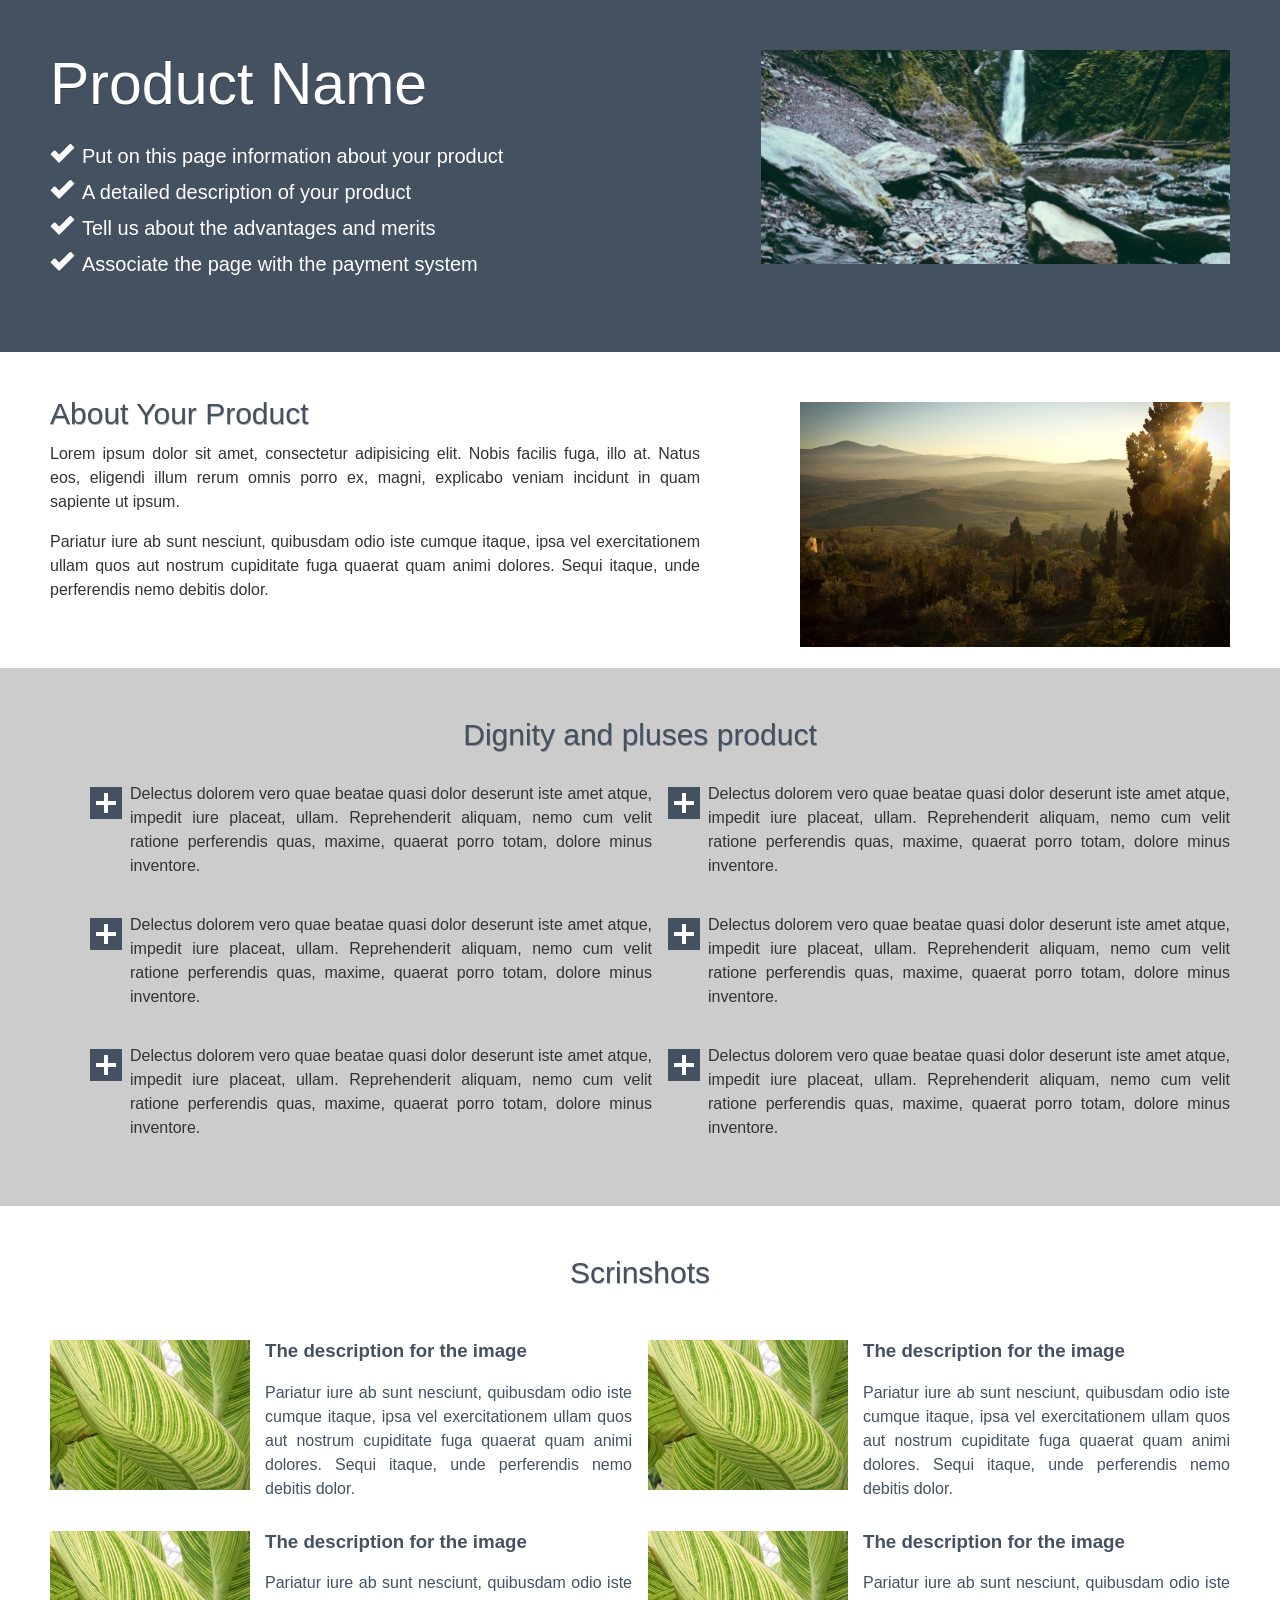
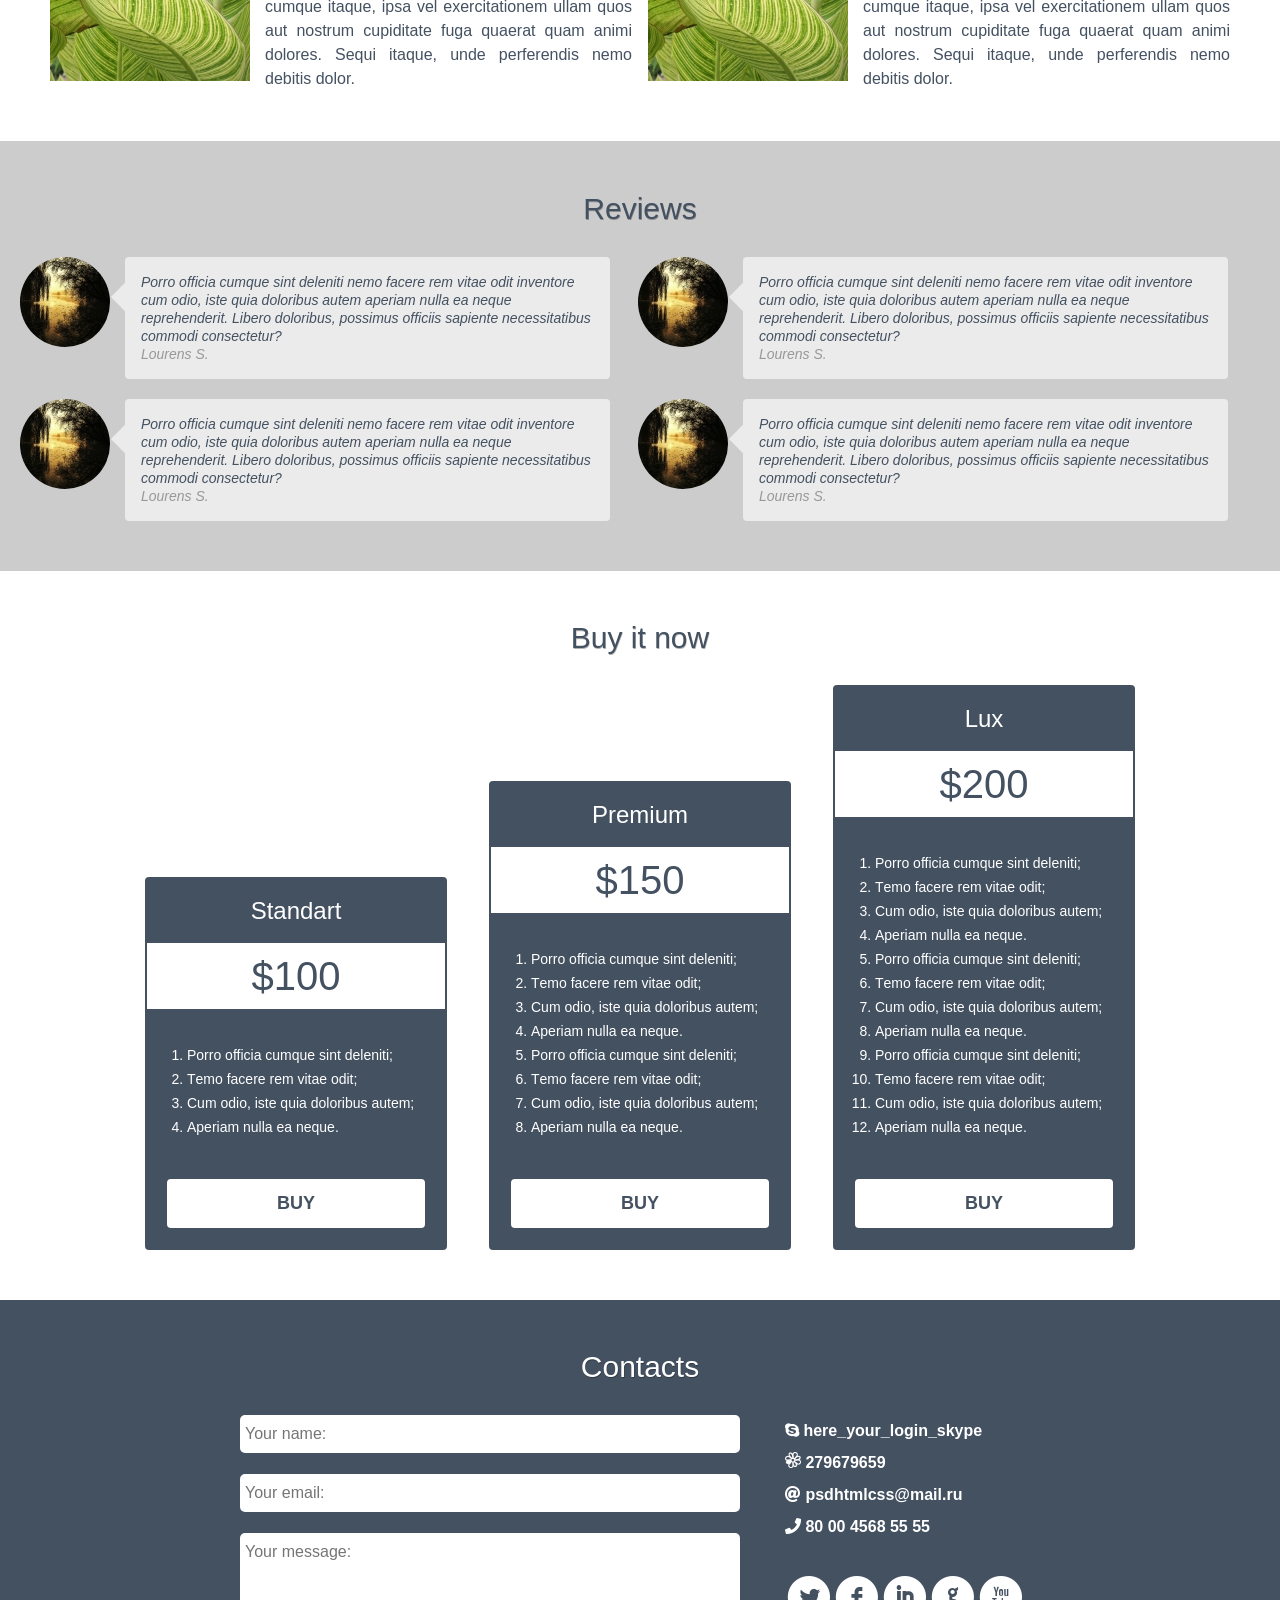
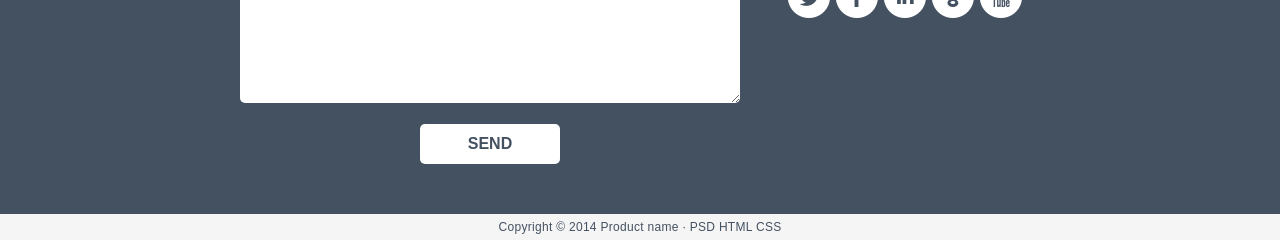
<file: lesson1/index.html>
<!DOCTYPE html>
<html lang="en">
<head>
    <meta charset="UTF-8">
    <meta name="viewport" content="width=device-width, initial-scale=1.0">
    <meta http-equiv="X-UA-Compatible" content="ie=edge">
    <link rel="stylesheet" href="https://use.fontawesome.com/releases/v5.3.1/css/all.css" 
    integrity="sha384-mzrmE5qonljUremFsqc01SB46JvROS7bZs3IO2EmfFsd15uHvIt+Y8vEf7N7fWAU" crossorigin="anonymous">
    <link rel="stylesheet" href="styles/style.css">
    <title>Document</title>
</head>
<body>
    <div class="container">
        <header>
            <img class="headerImg" src="images/nature.jpg" alt="nature">
            <h1 class="productName">Product Name</h1>
            <ul class="checkList">
                <li>Put on this page information about your product</li>
                <li>A detailed description of your product</li>
                <li>Tell us about the advantages and merits</li>
                <li>Associate the page with the payment system</li>
            </ul>
        </header>
        <main>
            <section class="about">
                <img class="aboutImg" src="images/nature2.jpg" alt="nature2">
                <h2 class="aboutHeader">About Your Product</h2>
                <p>
                    Lorem ipsum dolor sit amet, consectetur adipisicing elit. Nobis facilis fuga, 
                    illo at. Natus eos, eligendi illum rerum omnis porro ex, magni, explicabo veniam 
                    incidunt in quam sapiente ut ipsum.
                </p>
                <p>
                    Pariatur iure ab sunt nesciunt, quibusdam odio iste cumque itaque, ipsa vel 
                    exercitationem ullam quos aut nostrum cupiditate fuga quaerat quam animi dolores. 
                    Sequi itaque, unde perferendis nemo debitis dolor.
                <p>
            </section>
            <section class="pluses">
                <h2 class="plusesHeader">Dignity and pluses product</h2>
                <ul class="plusesList">
                    <li>
                        Delectus dolorem vero quae beatae quasi dolor deserunt iste amet atque, 
                        impedit iure placeat, ullam. Reprehenderit aliquam, nemo cum velit ratione 
                        perferendis quas, maxime, quaerat porro totam, dolore minus inventore.
                    </li>
                    <li>
                        Delectus dolorem vero quae beatae quasi dolor deserunt iste amet atque, 
                        impedit iure placeat, ullam. Reprehenderit aliquam, nemo cum velit ratione 
                        perferendis quas, maxime, quaerat porro totam, dolore minus inventore.
                    </li>
                    <li>
                        Delectus dolorem vero quae beatae quasi dolor deserunt iste amet atque, 
                        impedit iure placeat, ullam. Reprehenderit aliquam, nemo cum velit ratione 
                        perferendis quas, maxime, quaerat porro totam, dolore minus inventore.
                    </li>
                    <li>
                        Delectus dolorem vero quae beatae quasi dolor deserunt iste amet atque, 
                        impedit iure placeat, ullam. Reprehenderit aliquam, nemo cum velit ratione 
                        perferendis quas, maxime, quaerat porro totam, dolore minus inventore.
                    </li>
                    <li>
                        Delectus dolorem vero quae beatae quasi dolor deserunt iste amet atque, 
                        impedit iure placeat, ullam. Reprehenderit aliquam, nemo cum velit ratione 
                        perferendis quas, maxime, quaerat porro totam, dolore minus inventore.
                    </li>
                    <li>
                        Delectus dolorem vero quae beatae quasi dolor deserunt iste amet atque, 
                        impedit iure placeat, ullam. Reprehenderit aliquam, nemo cum velit ratione 
                        perferendis quas, maxime, quaerat porro totam, dolore minus inventore.
                    </li>
                </ul>
            </section>
            <section class="scrinshots">
                <h2 class="scrinshotsHeader">Scrinshots</h2>
                <article class="scrinshotUnit">
                    <img class="scrinshotImg" src="images/screenshot.jpg" alt="leaf">
                    <h3 class="scrinshotHeader">The description for the image</h3>
                    <div class="scrinshotText">
                        Pariatur iure ab sunt nesciunt, quibusdam odio iste 
                        cumque itaque, ipsa vel exercitationem ullam quos aut nostrum cupiditate 
                        fuga quaerat quam animi dolores. Sequi itaque, unde perferendis nemo debitis 
                        dolor.
                    </div>
                </article>
                <article class="scrinshotUnit">
                    <img class="scrinshotImg" src="images/screenshot.jpg" alt="leaf">
                    <h3 class="scrinshotHeader">The description for the image</h3>
                    <div class="scrinshotText">
                        Pariatur iure ab sunt nesciunt, quibusdam odio iste 
                        cumque itaque, ipsa vel exercitationem ullam quos aut nostrum cupiditate 
                        fuga quaerat quam animi dolores. Sequi itaque, unde perferendis nemo debitis 
                        dolor.
                    </div>
                </article>
                <article class="scrinshotUnit">
                    <img class="scrinshotImg" src="images/screenshot.jpg" alt="leaf">
                    <h3 class="scrinshotHeader">The description for the image</h3>
                    <div class="scrinshotText">
                        Pariatur iure ab sunt nesciunt, quibusdam odio iste 
                        cumque itaque, ipsa vel exercitationem ullam quos aut nostrum cupiditate 
                        fuga quaerat quam animi dolores. Sequi itaque, unde perferendis nemo debitis 
                        dolor.
                    </div>
                </article>
                <article class="scrinshotUnit">
                    <img class="scrinshotImg" src="images/screenshot.jpg" alt="leaf">
                    <h3 class="scrinshotHeader">The description for the image</h3>
                    <div class="scrinshotText">
                        Pariatur iure ab sunt nesciunt, quibusdam odio iste 
                        cumque itaque, ipsa vel exercitationem ullam quos aut nostrum cupiditate 
                        fuga quaerat quam animi dolores. Sequi itaque, unde perferendis nemo debitis 
                        dolor.
                    </div>
                </article>
            </section>
            <section class="reviews">
                <h2 class="reviewsHeader">Reviews</h2>
                <div class="reviewUnit">
                    <img class="roundImg" src="images/reviewimage.jpg" alt="sunrise">
                    <div class="reviewBubble">
                        <div class="reviewText">
                            Porro officia cumque sint deleniti nemo facere rem vitae odit 
                            inventore cum odio, iste quia doloribus autem aperiam nulla ea 
                            neque reprehenderit. Libero doloribus, possimus officiis sapiente 
                            necessitatibus commodi consectetur?
                            <div class="reviewAuthor">
                                Lourens S.
                            </div>
                        </div>
                    </div>
                </div>
                <div class="reviewUnit">
                    <img class="roundImg" src="images/reviewimage.jpg" alt="sunrise">
                    <div class="reviewBubble">
                        <div class="reviewText">
                            Porro officia cumque sint deleniti nemo facere rem vitae odit 
                            inventore cum odio, iste quia doloribus autem aperiam nulla ea 
                            neque reprehenderit. Libero doloribus, possimus officiis sapiente 
                            necessitatibus commodi consectetur?
                            <div class="reviewAuthor">
                                Lourens S.
                            </div>
                        </div>
                    </div>
                </div>
                <div class="reviewUnit">
                    <img class="roundImg" src="images/reviewimage.jpg" alt="sunrise">
                    <div class="reviewBubble">
                        <div class="reviewText">
                            Porro officia cumque sint deleniti nemo facere rem vitae odit 
                            inventore cum odio, iste quia doloribus autem aperiam nulla ea 
                            neque reprehenderit. Libero doloribus, possimus officiis sapiente 
                            necessitatibus commodi consectetur?
                            <div class="reviewAuthor">
                                Lourens S.
                            </div>
                        </div>
                    </div>
                </div>
                <div class="reviewUnit">
                    <img class="roundImg" src="images/reviewimage.jpg" alt="sunrise">
                    <div class="reviewBubble">
                        <div class="reviewText">
                            Porro officia cumque sint deleniti nemo facere rem vitae odit 
                            inventore cum odio, iste quia doloribus autem aperiam nulla ea 
                            neque reprehenderit. Libero doloribus, possimus officiis sapiente 
                            necessitatibus commodi consectetur?
                            <div class="reviewAuthor">
                                Lourens S.
                            </div>
                        </div>
                    </div>
                </div>
            </section>
            <section class="buy">
                <h2 class="buyHeader">Buy it now</h2>
                <div class="buyFlex">
                    <div class="buyTable">
                        <div class="buyTableHeader">
                            Standart
                        </div>
                        <div class="buyTablePrice">
                            &dollar;100
                        </div>
                        <ol class="buyList">
                            <li>Porro officia cumque sint deleniti;</li>
                            <li>Тemo facere rem vitae odit;</li>
                            <li>Cum odio, iste quia doloribus autem;</li>
                            <li>Aperiam nulla ea neque.</li>
                        </ol>
                        <a href="#" class="buyButton">Buy</a>
                    </div>
                    <div class="buyTable">
                        <div class="buyTableHeader">
                            Premium
                        </div>
                        <div class="buyTablePrice">
                            &dollar;150
                        </div>
                        <ol class="buyList">
                            <li>Porro officia cumque sint deleniti;</li>
                            <li>Тemo facere rem vitae odit;</li>
                            <li>Cum odio, iste quia doloribus autem;</li>
                            <li>Aperiam nulla ea neque.</li>
                            <li>Porro officia cumque sint deleniti;</li>
                            <li>Тemo facere rem vitae odit;</li>
                            <li>Cum odio, iste quia doloribus autem;</li>
                            <li>Aperiam nulla ea neque.</li>
                        </ol>
                        <a href="#" class="buyButton">Buy</a>
                    </div>
                    <div class="buyTable">
                        <div class="buyTableHeader">
                            Lux
                        </div>
                        <div class="buyTablePrice">
                            &dollar;200
                        </div>
                        <ol class="buyList">
                            <li>Porro officia cumque sint deleniti;</li>
                            <li>Тemo facere rem vitae odit;</li>
                            <li>Cum odio, iste quia doloribus autem;</li>
                            <li>Aperiam nulla ea neque.</li>
                            <li>Porro officia cumque sint deleniti;</li>
                            <li>Тemo facere rem vitae odit;</li>
                            <li>Cum odio, iste quia doloribus autem;</li>
                            <li>Aperiam nulla ea neque.</li>
                            <li>Porro officia cumque sint deleniti;</li>
                            <li>Тemo facere rem vitae odit;</li>
                            <li>Cum odio, iste quia doloribus autem;</li>
                            <li>Aperiam nulla ea neque.</li>
                        </ol>
                        <a href="#" class="buyButton">Buy</a>
                    </div>
                </div>
            </section>
        </main>
        <footer>
            <h2 class="footerHeader">Contacts</h2>
            <div class="formColumn">
                <form action="index.html" method="post">
                    <input type="text" name="name" placeholder="Your name:">
                    <input type="text" name="email" placeholder="Your email:">
                    <textarea name="message" placeholder="Your message:"></textarea>
                    <input type="submit" value="send">
                </form>
            </div>
            <div class="socialColumn">
                <i class="fab fa-skype"></i>&nbsp;here_your_login_skype<br>
                <img class="icqicon" src="images/icq_icon.png" width=16 height=16 alt="icq">&nbsp;279679659<br>
                <i class="fas fa-at"></i>&nbsp;psdhtmlcss@mail.ru<br>
                <i class="fas fa-phone"></i>&nbsp;80 00 4568 55 55<br>
                <div class="socialIcons">
                    lfigx
                </div>
            </div>
        </footer>
        <div class="copyright">
            Copyright &copy; 2014 Product name &middot; PSD HTML CSS
        </div>
    </div>
</body>
</html>
</file>
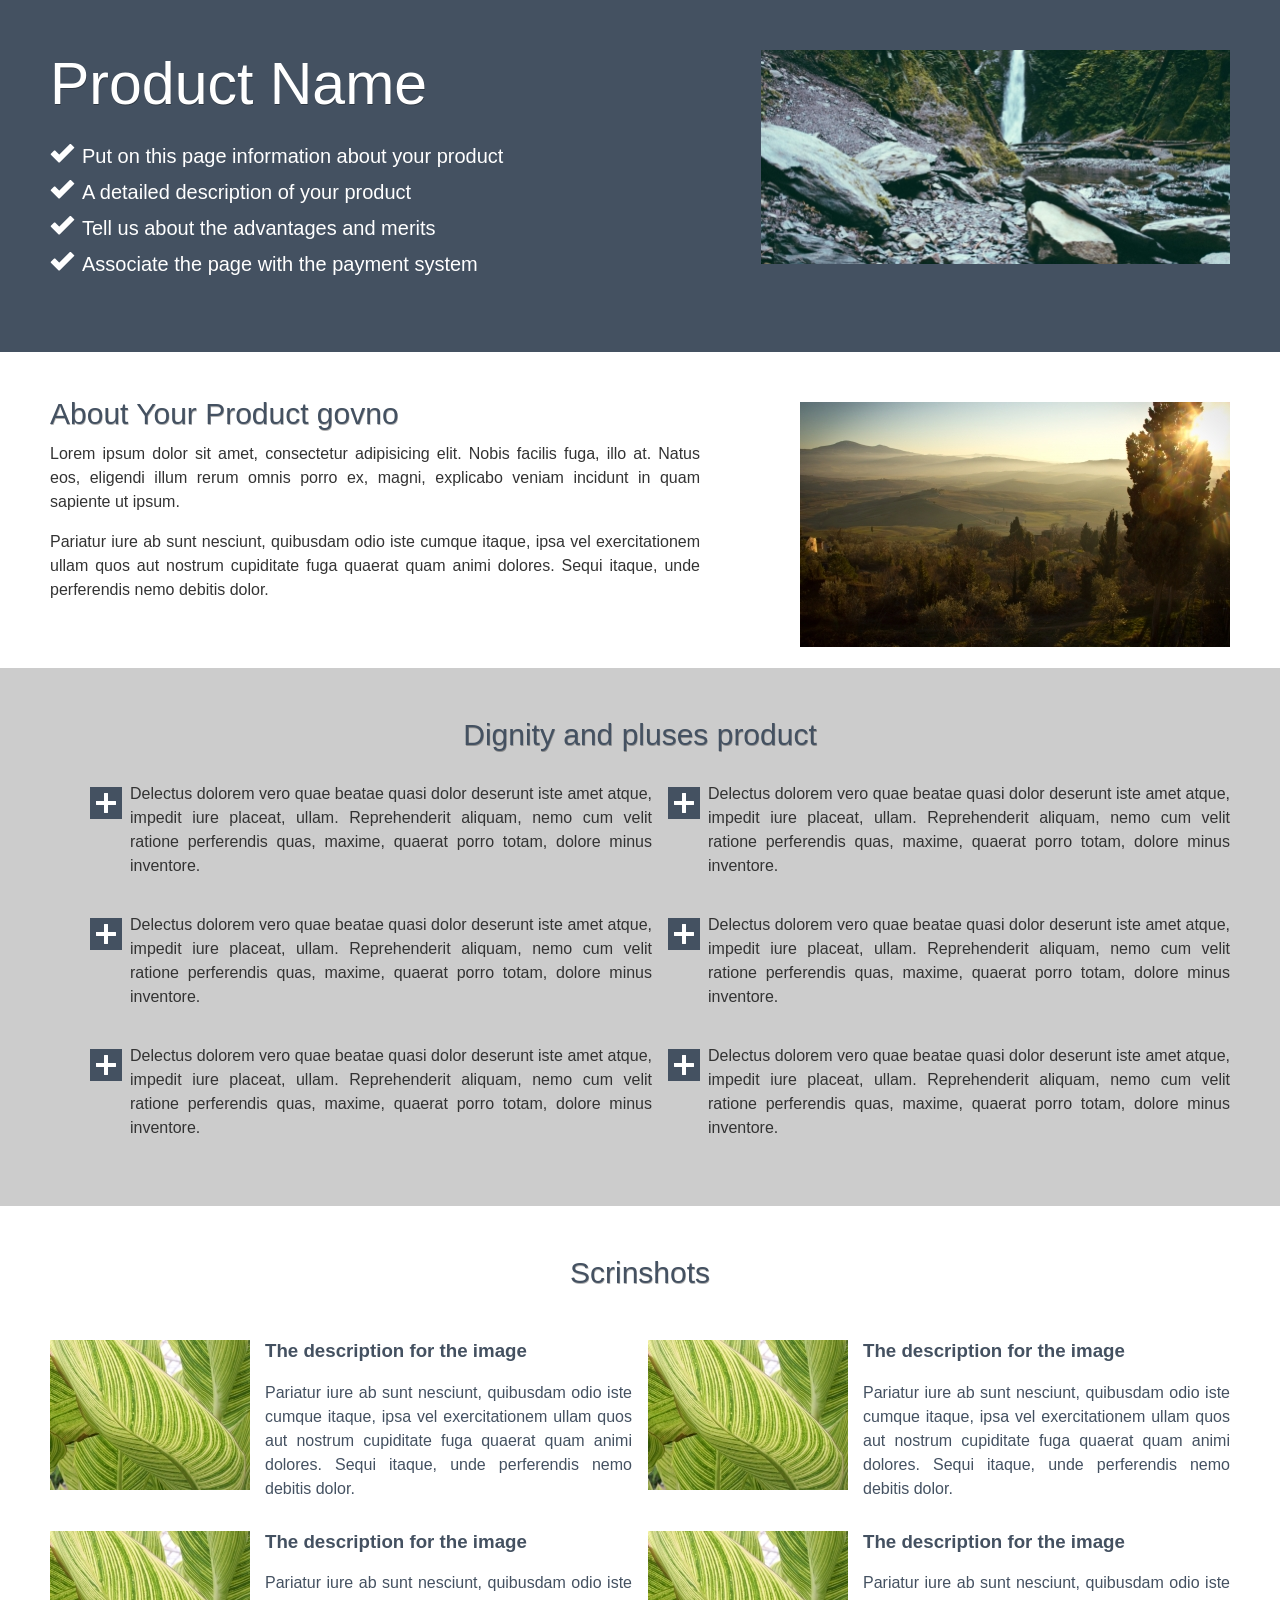
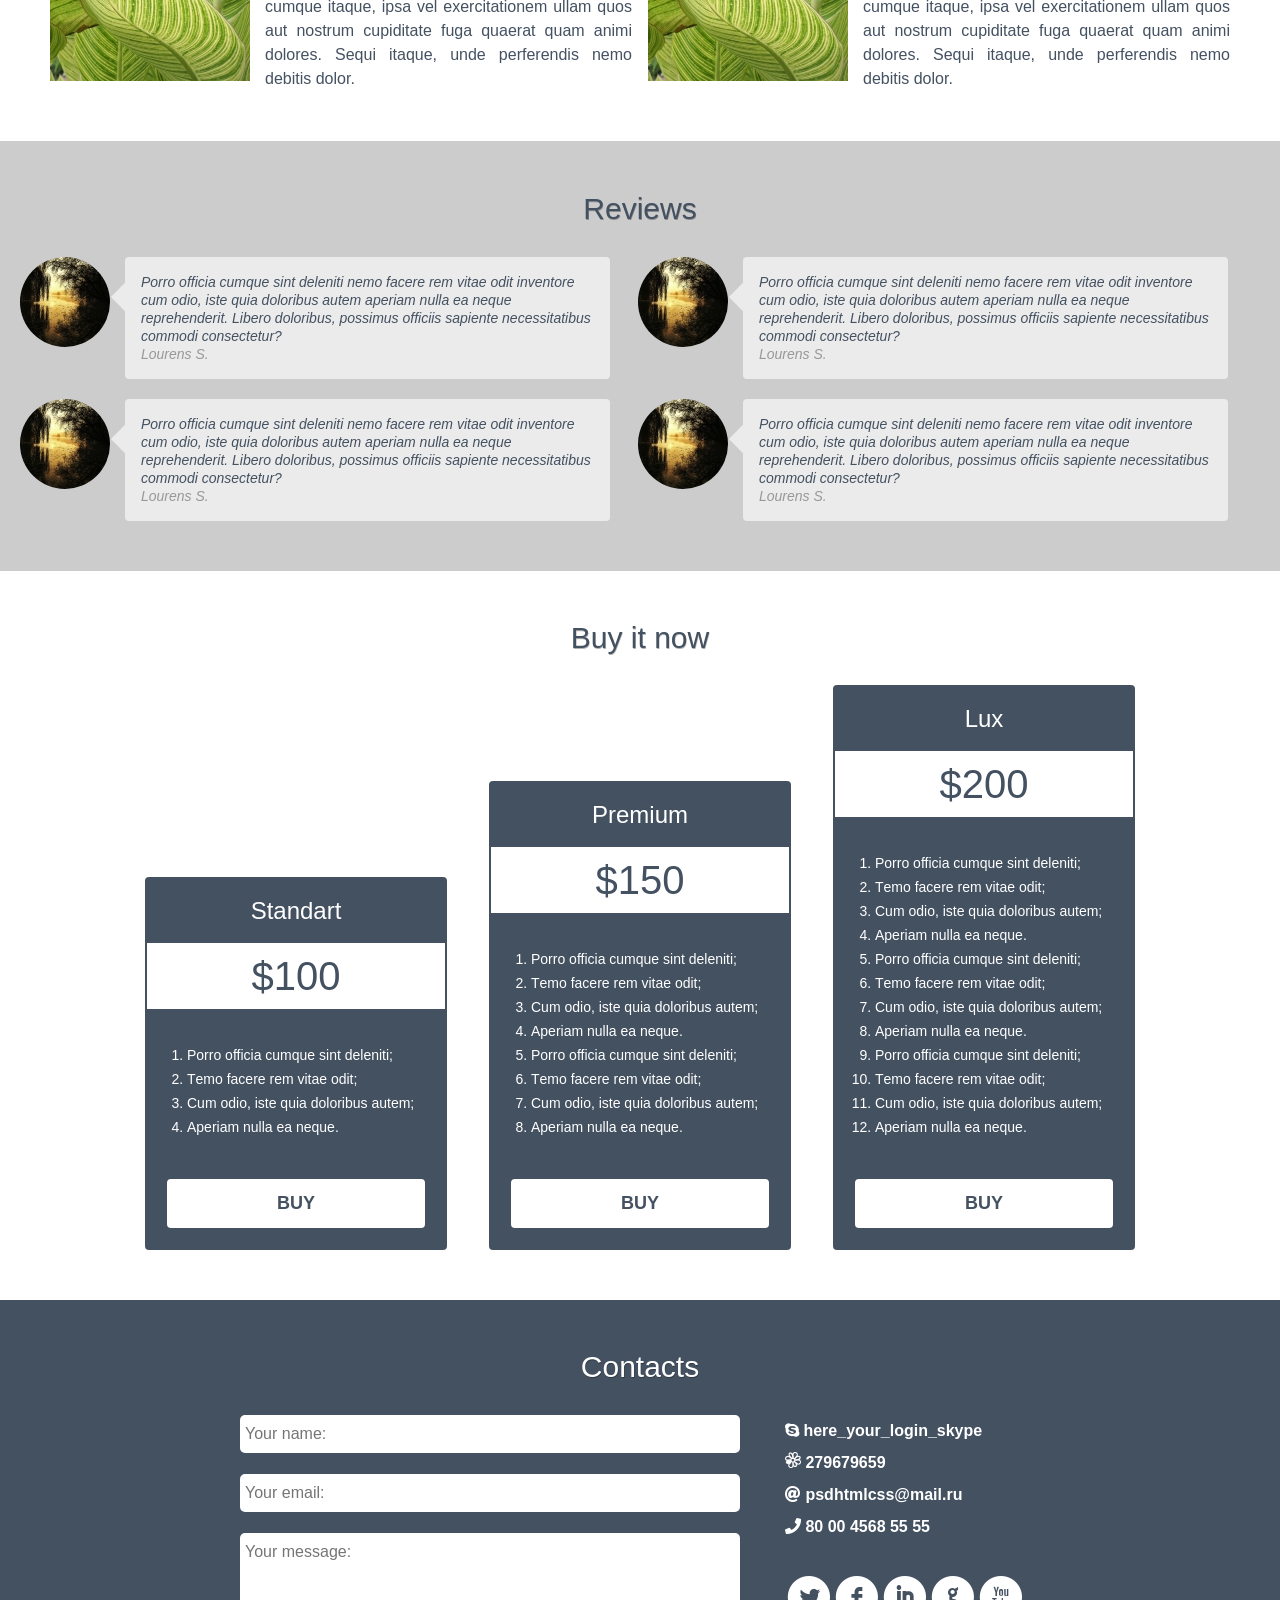
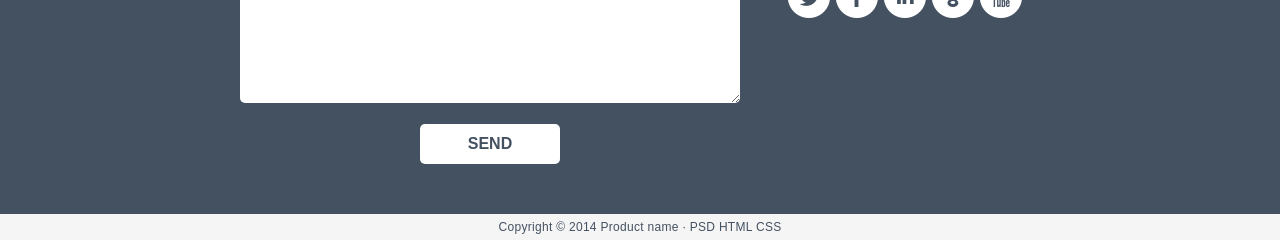
<file: lesson1/index1.html>
<!DOCTYPE html>
<html lang="en">
<head>
    <meta charset="UTF-8">
    <meta name="viewport" content="width=device-width, initial-scale=1.0">
    <meta http-equiv="X-UA-Compatible" content="ie=edge">
    <link rel="stylesheet" href="https://use.fontawesome.com/releases/v5.3.1/css/all.css" 
    integrity="sha384-mzrmE5qonljUremFsqc01SB46JvROS7bZs3IO2EmfFsd15uHvIt+Y8vEf7N7fWAU" crossorigin="anonymous">
    <link rel="stylesheet" href="styles/style.css">
    <title>Document</title>
</head>
<body>
    <div class="container">
        <header>
            <img class="headerImg" src="images/nature.jpg" alt="nature">
            <h1 class="productName">Product Name</h1>
            <ul class="checkList">
                <li>Put on this page information about your product</li>
                <li>A detailed description of your product</li>
                <li>Tell us about the advantages and merits</li>
                <li>Associate the page with the payment system</li>
            </ul>
        </header>
        <main>
            <section class="about">
                <img class="aboutImg" src="images/nature2.jpg" alt="nature2">
                <h2 class="aboutHeader">About Your Product govno</h2>
                <p>
                    Lorem ipsum dolor sit amet, consectetur adipisicing elit. Nobis facilis fuga, 
                    illo at. Natus eos, eligendi illum rerum omnis porro ex, magni, explicabo veniam 
                    incidunt in quam sapiente ut ipsum.
                </p>
                <p>
                    Pariatur iure ab sunt nesciunt, quibusdam odio iste cumque itaque, ipsa vel 
                    exercitationem ullam quos aut nostrum cupiditate fuga quaerat quam animi dolores. 
                    Sequi itaque, unde perferendis nemo debitis dolor.
                <p>
            </section>
            <section class="pluses">
                <h2 class="plusesHeader">Dignity and pluses product</h2>
                <ul class="plusesList">
                    <li>
                        Delectus dolorem vero quae beatae quasi dolor deserunt iste amet atque, 
                        impedit iure placeat, ullam. Reprehenderit aliquam, nemo cum velit ratione 
                        perferendis quas, maxime, quaerat porro totam, dolore minus inventore.
                    </li>
                    <li>
                        Delectus dolorem vero quae beatae quasi dolor deserunt iste amet atque, 
                        impedit iure placeat, ullam. Reprehenderit aliquam, nemo cum velit ratione 
                        perferendis quas, maxime, quaerat porro totam, dolore minus inventore.
                    </li>
                    <li>
                        Delectus dolorem vero quae beatae quasi dolor deserunt iste amet atque, 
                        impedit iure placeat, ullam. Reprehenderit aliquam, nemo cum velit ratione 
                        perferendis quas, maxime, quaerat porro totam, dolore minus inventore.
                    </li>
                    <li>
                        Delectus dolorem vero quae beatae quasi dolor deserunt iste amet atque, 
                        impedit iure placeat, ullam. Reprehenderit aliquam, nemo cum velit ratione 
                        perferendis quas, maxime, quaerat porro totam, dolore minus inventore.
                    </li>
                    <li>
                        Delectus dolorem vero quae beatae quasi dolor deserunt iste amet atque, 
                        impedit iure placeat, ullam. Reprehenderit aliquam, nemo cum velit ratione 
                        perferendis quas, maxime, quaerat porro totam, dolore minus inventore.
                    </li>
                    <li>
                        Delectus dolorem vero quae beatae quasi dolor deserunt iste amet atque, 
                        impedit iure placeat, ullam. Reprehenderit aliquam, nemo cum velit ratione 
                        perferendis quas, maxime, quaerat porro totam, dolore minus inventore.
                    </li>
                </ul>
            </section>
            <section class="scrinshots">
                <h2 class="scrinshotsHeader">Scrinshots</h2>
                <article class="scrinshotUnit">
                    <img class="scrinshotImg" src="images/screenshot.jpg" alt="leaf">
                    <h3 class="scrinshotHeader">The description for the image</h3>
                    <div class="scrinshotText">
                        Pariatur iure ab sunt nesciunt, quibusdam odio iste 
                        cumque itaque, ipsa vel exercitationem ullam quos aut nostrum cupiditate 
                        fuga quaerat quam animi dolores. Sequi itaque, unde perferendis nemo debitis 
                        dolor.
                    </div>
                </article>
                <article class="scrinshotUnit">
                    <img class="scrinshotImg" src="images/screenshot.jpg" alt="leaf">
                    <h3 class="scrinshotHeader">The description for the image</h3>
                    <div class="scrinshotText">
                        Pariatur iure ab sunt nesciunt, quibusdam odio iste 
                        cumque itaque, ipsa vel exercitationem ullam quos aut nostrum cupiditate 
                        fuga quaerat quam animi dolores. Sequi itaque, unde perferendis nemo debitis 
                        dolor.
                    </div>
                </article>
                <article class="scrinshotUnit">
                    <img class="scrinshotImg" src="images/screenshot.jpg" alt="leaf">
                    <h3 class="scrinshotHeader">The description for the image</h3>
                    <div class="scrinshotText">
                        Pariatur iure ab sunt nesciunt, quibusdam odio iste 
                        cumque itaque, ipsa vel exercitationem ullam quos aut nostrum cupiditate 
                        fuga quaerat quam animi dolores. Sequi itaque, unde perferendis nemo debitis 
                        dolor.
                    </div>
                </article>
                <article class="scrinshotUnit">
                    <img class="scrinshotImg" src="images/screenshot.jpg" alt="leaf">
                    <h3 class="scrinshotHeader">The description for the image</h3>
                    <div class="scrinshotText">
                        Pariatur iure ab sunt nesciunt, quibusdam odio iste 
                        cumque itaque, ipsa vel exercitationem ullam quos aut nostrum cupiditate 
                        fuga quaerat quam animi dolores. Sequi itaque, unde perferendis nemo debitis 
                        dolor.
                    </div>
                </article>
            </section>
            <section class="reviews">
                <h2 class="reviewsHeader">Reviews</h2>
                <div class="reviewUnit">
                    <img class="roundImg" src="images/reviewimage.jpg" alt="sunrise">
                    <div class="reviewBubble">
                        <div class="reviewText">
                            Porro officia cumque sint deleniti nemo facere rem vitae odit 
                            inventore cum odio, iste quia doloribus autem aperiam nulla ea 
                            neque reprehenderit. Libero doloribus, possimus officiis sapiente 
                            necessitatibus commodi consectetur?
                            <div class="reviewAuthor">
                                Lourens S.
                            </div>
                        </div>
                    </div>
                </div>
                <div class="reviewUnit">
                    <img class="roundImg" src="images/reviewimage.jpg" alt="sunrise">
                    <div class="reviewBubble">
                        <div class="reviewText">
                            Porro officia cumque sint deleniti nemo facere rem vitae odit 
                            inventore cum odio, iste quia doloribus autem aperiam nulla ea 
                            neque reprehenderit. Libero doloribus, possimus officiis sapiente 
                            necessitatibus commodi consectetur?
                            <div class="reviewAuthor">
                                Lourens S.
                            </div>
                        </div>
                    </div>
                </div>
                <div class="reviewUnit">
                    <img class="roundImg" src="images/reviewimage.jpg" alt="sunrise">
                    <div class="reviewBubble">
                        <div class="reviewText">
                            Porro officia cumque sint deleniti nemo facere rem vitae odit 
                            inventore cum odio, iste quia doloribus autem aperiam nulla ea 
                            neque reprehenderit. Libero doloribus, possimus officiis sapiente 
                            necessitatibus commodi consectetur?
                            <div class="reviewAuthor">
                                Lourens S.
                            </div>
                        </div>
                    </div>
                </div>
                <div class="reviewUnit">
                    <img class="roundImg" src="images/reviewimage.jpg" alt="sunrise">
                    <div class="reviewBubble">
                        <div class="reviewText">
                            Porro officia cumque sint deleniti nemo facere rem vitae odit 
                            inventore cum odio, iste quia doloribus autem aperiam nulla ea 
                            neque reprehenderit. Libero doloribus, possimus officiis sapiente 
                            necessitatibus commodi consectetur?
                            <div class="reviewAuthor">
                                Lourens S.
                            </div>
                        </div>
                    </div>
                </div>
            </section>
            <section class="buy">
                <h2 class="buyHeader">Buy it now</h2>
                <div class="buyFlex">
                    <div class="buyTable">
                        <div class="buyTableHeader">
                            Standart
                        </div>
                        <div class="buyTablePrice">
                            &dollar;100
                        </div>
                        <ol class="buyList">
                            <li>Porro officia cumque sint deleniti;</li>
                            <li>Тemo facere rem vitae odit;</li>
                            <li>Cum odio, iste quia doloribus autem;</li>
                            <li>Aperiam nulla ea neque.</li>
                        </ol>
                        <a href="#" class="buyButton">Buy</a>
                    </div>
                    <div class="buyTable">
                        <div class="buyTableHeader">
                            Premium
                        </div>
                        <div class="buyTablePrice">
                            &dollar;150
                        </div>
                        <ol class="buyList">
                            <li>Porro officia cumque sint deleniti;</li>
                            <li>Тemo facere rem vitae odit;</li>
                            <li>Cum odio, iste quia doloribus autem;</li>
                            <li>Aperiam nulla ea neque.</li>
                            <li>Porro officia cumque sint deleniti;</li>
                            <li>Тemo facere rem vitae odit;</li>
                            <li>Cum odio, iste quia doloribus autem;</li>
                            <li>Aperiam nulla ea neque.</li>
                        </ol>
                        <a href="#" class="buyButton">Buy</a>
                    </div>
                    <div class="buyTable">
                        <div class="buyTableHeader">
                            Lux
                        </div>
                        <div class="buyTablePrice">
                            &dollar;200
                        </div>
                        <ol class="buyList">
                            <li>Porro officia cumque sint deleniti;</li>
                            <li>Тemo facere rem vitae odit;</li>
                            <li>Cum odio, iste quia doloribus autem;</li>
                            <li>Aperiam nulla ea neque.</li>
                            <li>Porro officia cumque sint deleniti;</li>
                            <li>Тemo facere rem vitae odit;</li>
                            <li>Cum odio, iste quia doloribus autem;</li>
                            <li>Aperiam nulla ea neque.</li>
                            <li>Porro officia cumque sint deleniti;</li>
                            <li>Тemo facere rem vitae odit;</li>
                            <li>Cum odio, iste quia doloribus autem;</li>
                            <li>Aperiam nulla ea neque.</li>
                        </ol>
                        <a href="#" class="buyButton">Buy</a>
                    </div>
                </div>
            </section>
        </main>
        <footer>
            <h2 class="footerHeader">Contacts</h2>
            <div class="formColumn">
                <form action="index.html" method="post">
                    <input type="text" name="name" placeholder="Your name:">
                    <input type="text" name="email" placeholder="Your email:">
                    <textarea name="message" placeholder="Your message:"></textarea>
                    <input type="submit" value="send">
                </form>
            </div>
            <div class="socialColumn">
                <i class="fab fa-skype"></i>&nbsp;here_your_login_skype<br>
                <img class="icqicon" src="images/icq_icon.png" width=16 height=16 alt="icq">&nbsp;279679659<br>
                <i class="fas fa-at"></i>&nbsp;psdhtmlcss@mail.ru<br>
                <i class="fas fa-phone"></i>&nbsp;80 00 4568 55 55<br>
                <div class="socialIcons">
                    lfigx
                </div>
            </div>
        </footer>
        <div class="copyright">
            Copyright &copy; 2014 Product name &middot; PSD HTML CSS
        </div>
    </div>
</body>
</html>
</file>
<file: lesson1/styles/style.css>
@font-face {
    font-family: SocialIco;
    src: url("../fonts/Socialico.ttf");
}

body {
    margin: 0 auto;
    font-family: Arial, sans-serif;
    background: #ccc;
}

.container {
    width: 1280px;
    margin: 0 auto;
    color:#333333;
}

header, footer, main {
    display: block;
    margin: 0;
    padding: 50px;
}

header, footer {
    background-color: #445161;
    color: #ffffff;
    padding-bottom: 50px;
}

h1 {
    margin: 0;
    color: #ffffff;
    font-size: 59px;
    font-weight: normal;
    text-shadow: 0.5px 0.9px 0 rgba(0, 0, 0, 0.3);
}

.checkList {
    padding-top: 145px;
    font-size: 20px;
    list-style: inside url("../images/check_icon.png");
    line-height: 36px;
    padding: 0;
}

.headerImg {
    width: 469px;
    height: 214px;
    float: right;
}

main {
    padding: 0;
}

h2 {
    margin: 0;
    color: #445161;
    font-size: 30px;
    font-weight: normal;
    text-shadow: 0.5px 0.9px 0 rgba(0, 0, 0, 0.3);
}

.aboutImg {
    padding-left: 100px;
    width: 430px;
    height: 245px;
    float: right;
}

.about {
    padding: 50px;
    font-size: 16px;
    line-height: 24px;
    letter-spacing: normal;
    text-align: justify;
    background-color: #ffffff;
}

.plusesHeader {
    text-align: center;
    margin-bottom: 30px;
    padding: 0;
}

.pluses {
    padding: 50px;
}

.plusesList::after {
    clear: both;
    display: block;
    content: '';
}

.plusesList li:nth-child(-n+2) {
    margin-top: 0;
}

.plusesList li:nth-child(odd) {
    margin-right: 8px;
}

.plusesList li:nth-child(even) {
    margin-left: 8px;
}

.plusesList li {
    list-style: none;
    width: calc(50% - 8px);
    float: left;
    background: url(../images/plus_icon.gif) no-repeat left 5px;
    padding-left: 40px;
    box-sizing: border-box;
    text-align: justify;
    font-size: 16px;
    line-height: 24px;
    margin-top: 35px;
}

.scrinshotUnit:nth-of-type(n+3) {
    margin-top: 30px;
}

.scrinshotUnit:nth-of-type(odd) {
    margin-right: 8px;
}

.scrinshotUnit:nth-of-type(even) {
    margin-left: 8px;
}

.scrinshotUnit {
    color: #445161;
    width: calc(50% - 8px);
    float: left;
}

.scrinshotImg {
    float: left;
    margin-right: 15px;
}

.scrinshots {
    padding: 50px;
    background-color: #ffffff;
}

.scrinshotText {
    font-size: 16px;
    line-height: 24px;
    text-align: justify;
}

.scrinshotsHeader {
    margin: 0 0 50px 0;
    text-align: center;
}

.scrinshotHeader {
    margin-top: 0;
}

.scrinshots::after {
    clear: both;
    display: block;
    content: '';
}

.reviews {
    padding: 50px 0 50px 0;
}

.reviewsHeader {
    color: #445161;
    font-size: 30px;
    font-weight: 400;
    line-height: 36px;
    margin: 0 0 30px;
    text-align: center;
}

.roundImg {
    margin-left: 20px;
    border-radius: 50%;
    float: left;
}

.reviewUnit:nth-of-type(odd) {
    margin-right: 8px;
}

.reviewUnit:nth-of-type(even) {
    margin-right: 50px;
}

.reviewUnit:nth-of-type(n+3) {
    margin-top: 20px;
}

.reviewUnit {
    width: calc(50% - 30px);
    float: left;
}

.reviewBubble {
    position: relative;
}

.reviewBubble::before {
    content: '';
    width: 20px;
    height: 20px;
    position: absolute;
    left: 115px;
    top: 30px;
    background: #ebebeb;
    transform: rotate(45deg);
}

.reviewText {
    color: #445161;
    font-size: 14px;
    font-style: italic;
    line-height: 18px;
    float: right;
    width: 485px;
    background: #ebebeb;
    padding: 16px;
    box-sizing: border-box;
    border-radius: 4px;
    word-wrap: break-word;
}

.reviewAuthor {
    color: #989898;
    font-size: 14px;
    line-height: 18px;
    font-style: italic;

}

.reviews::after {
    clear: both;
    display: block;
    content: '';
}

.buy {
    padding: 50px;
    width: 1180px;
    background-color: #ffffff;
}

.buyHeader {
    text-align: center;
    padding-bottom: 30px;
}

.buyFlex {
    width: 990px;
    margin: 0 auto;
    display: flex;
    align-items: flex-end;
    justify-content: space-between;
}

.buyTable {
    width: 298px;
    background: #445161;
    border-radius: 4px;
    border: 2px solid #445161;
}

.buyTableHeader {
    font-size: 24px;
    line-height: 30px;
    text-align: center;
    margin: 0;
    padding: 17px;
    box-sizing: border-box;
    color: #ffffff;
    font-weight: 400;
}

.buyTablePrice {
    background: #ffffff;
    font-size: 40px;
    line-height: 30px;
    text-align: center;
    padding: 18px;
    color: #445161;
}

.buyList {
    font-size: 14px;
    line-height: 24px;
    color: #ffffff;
    padding: 20px 20px 20px 40px;
}

.buyButton {
    font-size: 18px;
    font-weight: 700;
    text-align: center;
    text-transform: uppercase;
    color: #445161;
    border-radius: 4px;
    background: #ffffff;
    display: block;
    text-decoration: none;
    padding: 14px;
    margin: 20px;
}

.buy::after {
    clear: both;
    display: block;
    content: '';
}

footer {
    padding: 50px;
}

.footerHeader {
    color: #ffffff;
    text-align: center;
    margin-bottom: 31px;
    padding: 0;
}

.formColumn {
    margin-left: 190px;
    width: 500px;
    float: left;
}

.formColumn form input[type="text"], .formColumn form textarea {
    width: 500px;
    display: block;
    border-radius: 5px;
    border: none;
    margin-bottom: 21px;
    padding: 7px 5px;
    box-sizing: border-box;
    color: #445161;
    font-size: 16px;
    line-height: 24px;
    outline: none;
}

.formColumn form input[type="submit"] {
    width: 140px;
    height: 40px;
    margin: 0 auto;
    border-radius: 5px;
    background-color: #ffffff;
    text-align: center;
    color: #445161;
    font-size: 16px;
    font-weight: 700;
    line-height: 24px;
    border: none;
    display: block;
    cursor: pointer;
    outline: none;
    text-transform: uppercase;
}

.formColumn form textarea {
    font-family: inherit;
    min-height: 170px;
}

.socialColumn {
    margin-left: 45px;
    width: 240px;
    float: left;
    margin-bottom: 15px;
    font-size: 16px;
    font-weight: 700;
    line-height: 32px;
}

.socialIcons {
    padding-top: 32px;
    font-family: SocialIco, sans-serif;
    color: #ffffff;
    font-size: 60px;
    line-height: 44px;
    font-weight: 100;
}

footer::after {
    clear: both;
    display: block;
    content: '';
}

.copyright {
    text-align: center;
    color: #445161;
    font-size: 12px;
    letter-spacing: 0.3px;
    line-height: 26px;
    background: #f5f5f5;
}
</file>
